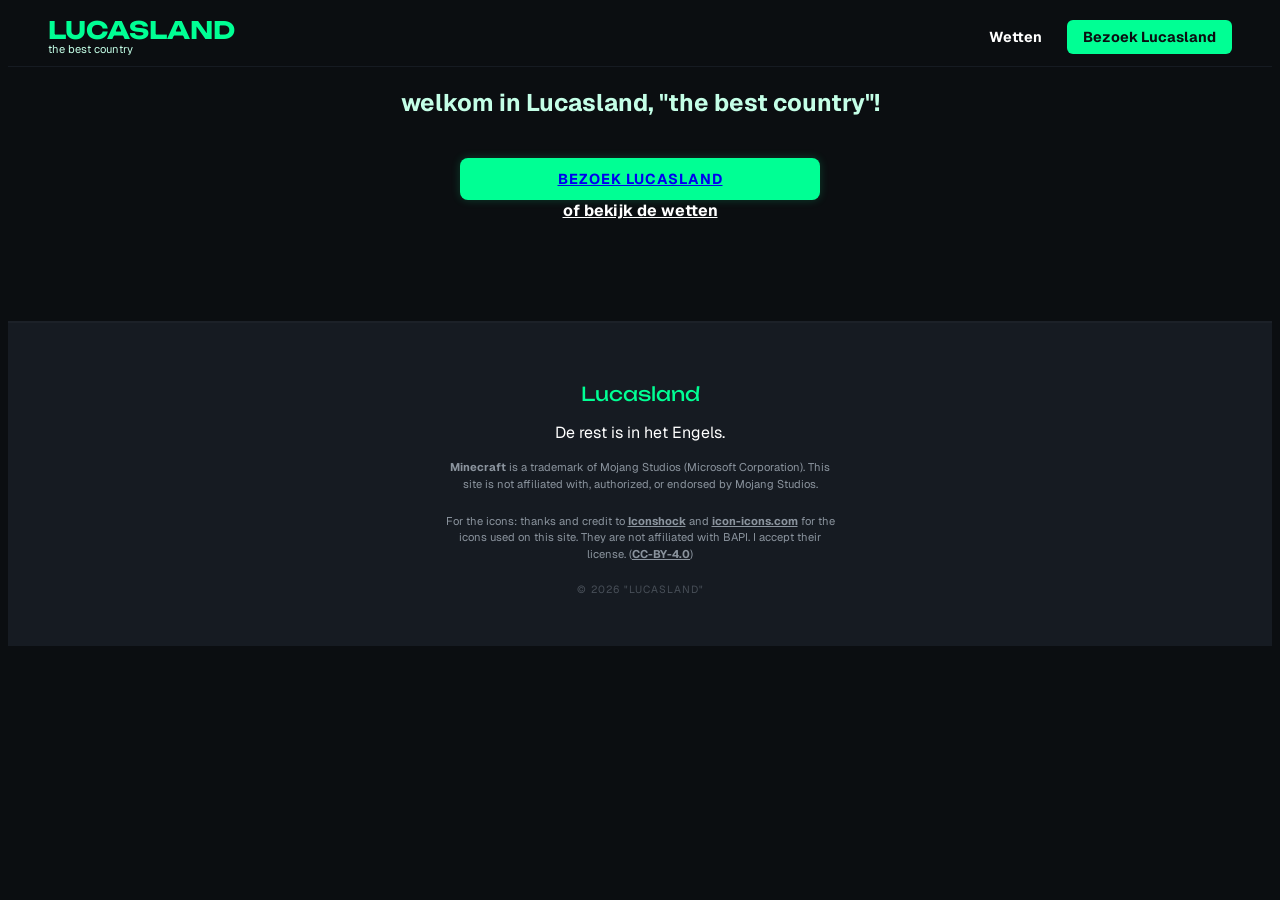
<file: index.html>
<!DOCTYPE html>
<html lang="en">
  <head>
    <meta charset="UTF-8">
    <meta name="viewport" content="width=device-width, initial-scale=1.0">
    <meta http-equiv="X-UA-Compatible" content="ie=edge">
    <link rel="stylesheet" href="css/style.css">
    <script src="js/navbar.js" defer></script>
    <title>BAPI</title>
  </head>
  <body>
    <main>
        <ll-navbar></ll-navbar>

        <h2>welkom in Lucasland, "the best country"!</h2>
      
        <div class="centering-div">
            <button class="btn btn-primary"><a href="./bezoek/index.html">bezoek Lucasland</a></button>
            <a href="./wetten/index.html" class="light-text">of bekijk de wetten</a>
        </div>

        <ll-footer></ll-footer>
    </main>
  </body>
</html>
</file>
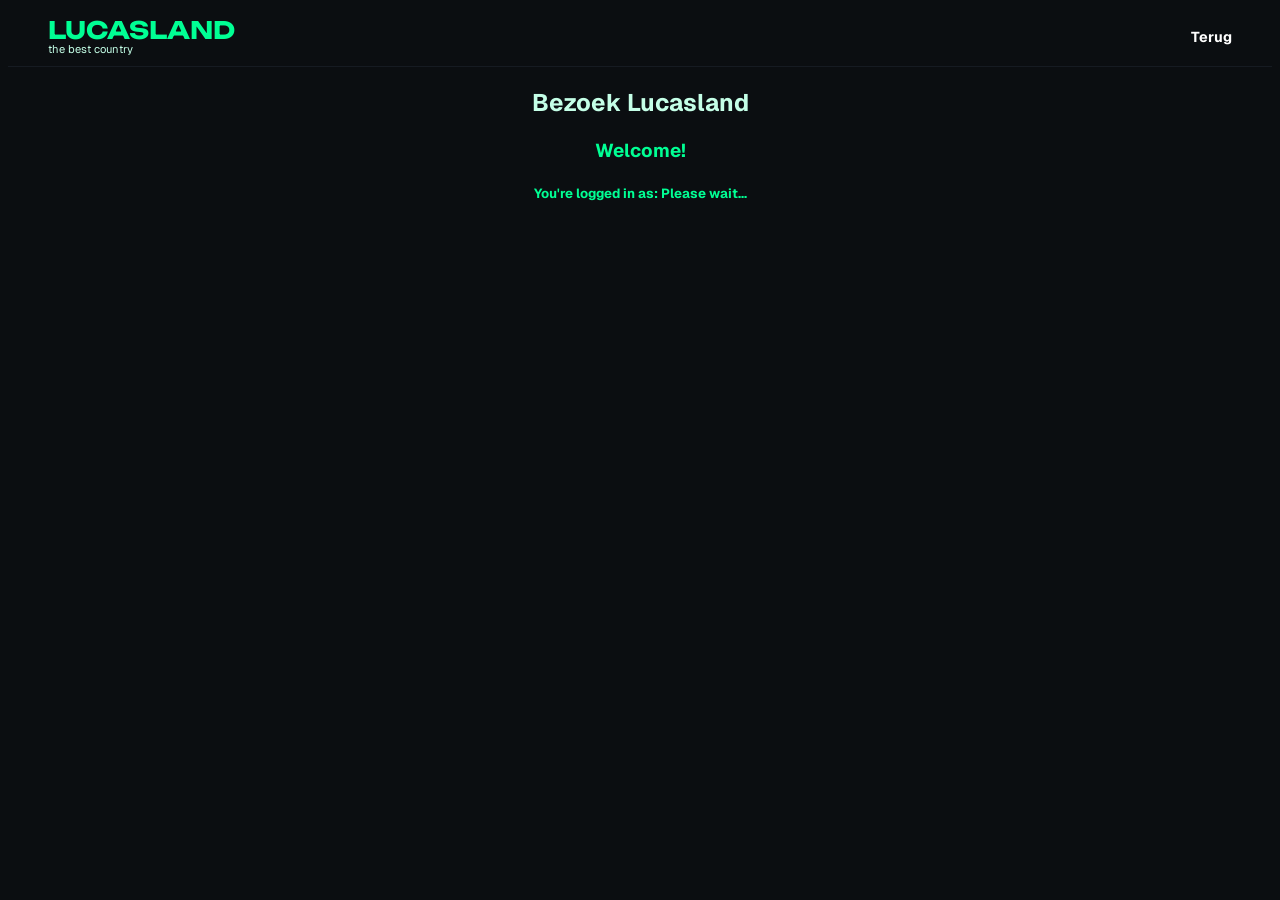
<file: bezoek/index.html>
<!DOCTYPE html>
<html lang="en">
  <head>
    <meta charset="UTF-8">
    <meta name="viewport" content="width=device-width, initial-scale=1.0">
    <meta http-equiv="X-UA-Compatible" content="ie=edge">
    
    <link rel="stylesheet" href="../css/style.css">
    
    <script src="../js/navbar.js" defer></script>
    
    <title>Bezoek Lucasland</title>
  </head>
  <body>
    <main>
        <sec-navbar></sec-navbar>

        <h2>Bezoek Lucasland</h2>
      
        <h3 class="header-text green-text">Welcome!</h3>
        <h5 id="email" class="header-text green-text">You're logged in as: <span class="light-text" id="emailSpan">Please wait...</span></h4>
    </main>
  </body>
</html>
</file>
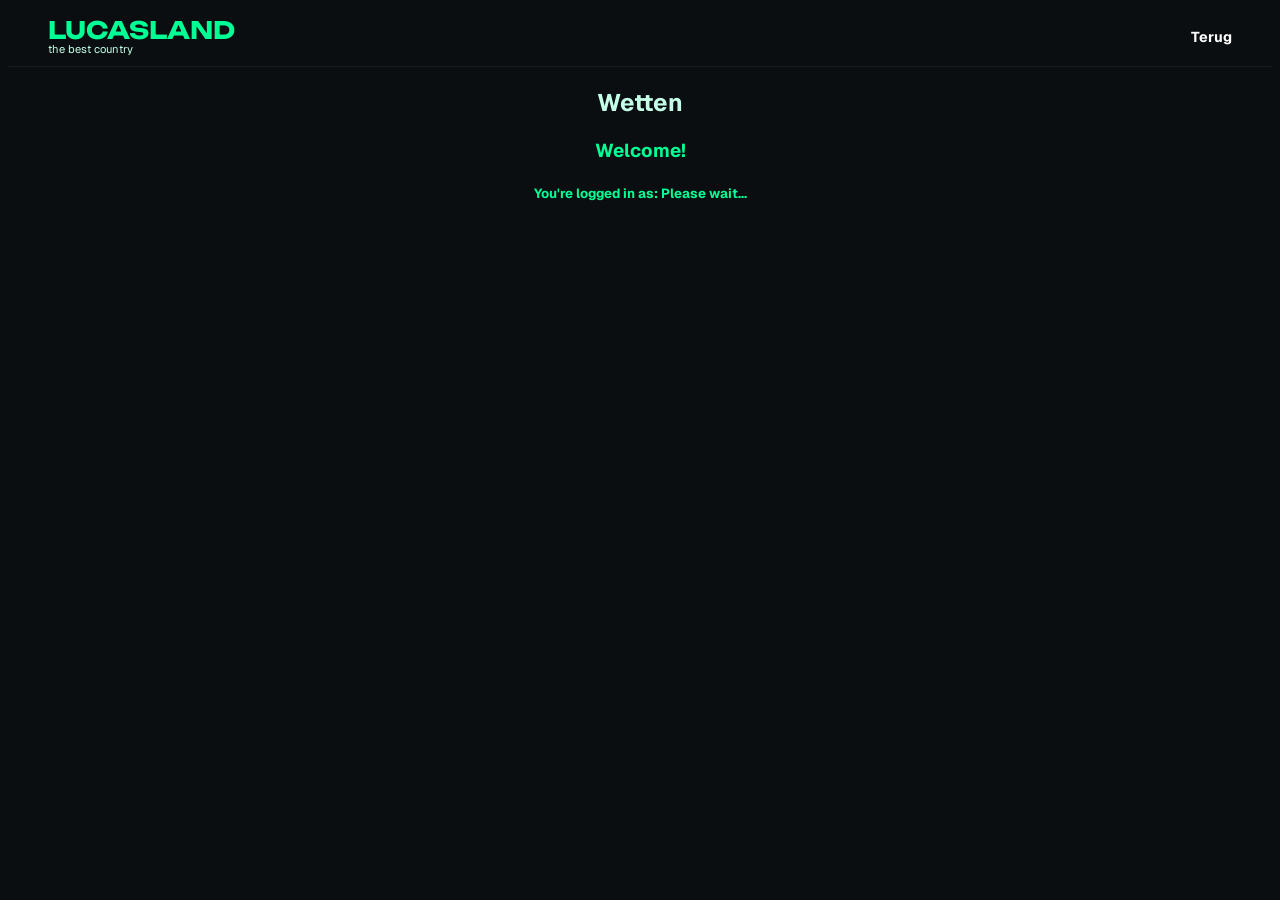
<file: wetten/index.html>
<!DOCTYPE html>
<html lang="en">
  <head>
    <meta charset="UTF-8">
    <meta name="viewport" content="width=device-width, initial-scale=1.0">
    <meta http-equiv="X-UA-Compatible" content="ie=edge">
    
    <link rel="stylesheet" href="../css/style.css">
    
    <script src="../js/navbar.js" defer></script>
    
    <title>Lucasland - Wetten</title>
  </head>
  <body>
    <main>
        <sec-navbar></sec-navbar>

        <h2>Wetten</h2>
      
        <h3 class="header-text green-text">Welcome!</h3>
        <h5 id="email" class="header-text green-text">You're logged in as: <span class="light-text" id="emailSpan">Please wait...</span></h4>
    </main>
  </body>
</html>
</file>
<file: css/style.css>
@import url('https://fonts.googleapis.com/css2?family=Geist:wght@400;700&family=Unbounded:wght@700&display=swap');

/* 1. Define them once */
:root {
  --bapi-green: #00FF94;
  --bapi-light: #C4FFE7;
  --bapi-dark: #00311d; 
  --bapi-bg: #0B0E11;
  --bapi-card: #161B22;

  --font-main: 'Geist', sans-serif;
  --font-heading: 'Unbounded', sans-serif;
}

body {
  background-color: var(--bapi-bg);
}

/* 2. Use them in your regular classes */
.stats-card {
    /* 1. The Essential Fix */
    box-sizing: border-box; /* This makes sure padding doesn't push the card wider than 100% */
    
    /* 2. Responsive Width */
    width: calc(100% - 40px); /* 100% width minus 20px gap on each side */
    max-width: 400px;        /* Perfect size for PC */
    
    /* 3. Centering */
    margin: 20px auto;       /* Centers it and adds space between cards */
    
    /* 4. Visuals from your pic */
    background-color: var(--bapi-card);
    border: 2px solid var(--bapi-green);
    border-radius: 12px;
    padding: 20px;
    word-wrap: break-word;   /* Prevents long game names from breaking the box */
}



.coin-text, .green-text {
    color: var(--bapi-green); /* Uses the green */
    font-weight: bold;
}

.light-text {
    color: var(--bapi-); /* Uses the green */
    font-weight: bold;
}

.alert-text {
    color: var(--bapi-dark); /* Uses the green */
    font-weight: bold;
}


h1, .stat-number {
  text-align: center;
  font-family: var(--font-heading);
  text-transform: uppercase;
  color: var(--bapi-green);
}

h2, .header-text {
  text-align: center;
  font-family: var(--font-main);
}

h2 {
  color: var(--bapi-light);
}

body, p, .api-key {
  font-family: var(--font-main);
  color: #ffffff;
}

/* Add this to your style.css */

.btn {
    font-family: 'Geist', sans-serif;
    font-weight: 700;
    text-transform: uppercase;
    letter-spacing: 1px;
    padding: 12px 24px;
    border-radius: 8px;
    cursor: pointer;
    transition: all 0.2s ease;
    display: flex;
    width: 100%;
    box-sizing: border-box;
    align-items: center;
    justify-content: center;
    gap: 8px;
    outline: none;
    border: none;
    font-size: 0.9rem;
    text-align: center;
}

/* Primary "Neon" Button */
.btn-primary {
    background-color: var(--bapi-green);
    color: var(--bapi-bg);
    box-shadow: 0 0 10px rgba(0, 255, 148, 0.2);
}

.btn-primary:hover {
    transform: translateY(-2px);
    box-shadow: 0 0 20px rgba(0, 255, 148, 0.5);
    filter: brightness(1.1);
}

.btn-primary:active {
    transform: translateY(0);
}

/* Secondary "Ghost" Button */
.btn-ghost {
    background-color: transparent;
    color: var(--bapi-green);
    border: 2px solid var(--bapi-green);
}

.btn-ghost:hover {
    background-color: rgba(0, 255, 148, 0.1);
    box-shadow: inset 0 0 10px rgba(0, 255, 148, 0.2);
}

.centering-div {
    text-align: center;
    box-sizing: border-box; /* This makes sure padding doesn't push the card wider than 100% */
    
    max-width: 400px;        /* Perfect size for PC */
    
    margin: 20px auto;       /* Centers it and adds space between cards */
    
    padding: 20px;
    word-wrap: break-word;   /* Prevents long game names from breaking the box */
}

.topbar {
    display: flex;
    justify-content: space-between; /* Pushes logo left, links right */
    align-items: center;
    padding: 10px 40px;
    background-color: var(--bapi-bg);
    border-bottom: 1px solid var(--bapi-card); /* Subtle divider line */
    width: 100%;
    box-sizing: border-box;
}

.logo-area {
    display: flex;
    flex-direction: column;
    align-items: flex-start; /* Aligns BAPI and tagline to the left */
}

.topbar h1 {
    margin: 0;
    font-size: 1.5rem;
    line-height: 1;
}

.tagline {
    margin: 0;
    font-size: 0.7rem;
    font-family: var(--font-main);
    color: var(--bapi-light);
    text-transform: lowercase;
}

.nav-links {
    display: flex;
    gap: 25px;
    align-items: center;
}

.nav-links a {
    text-decoration: none;
    font-size: 0.9rem;
    transition: 0.2s;
}

.nav-links a:hover {
    color: var(--bapi-green);
}

/* Optional: Make the Signup link look like a small button */
.btn-signup {
    background-color: var(--bapi-green);
    color: var(--bapi-bg) !important;
    padding: 8px 16px;
    border-radius: 6px;
    font-weight: bold;
}

@media (max-width: 600px) {
    .topbar {
        padding: 10px 15px;
    }
    .tagline {
        display: none; /* Hides the long text on small phones to save space */
    }
}

.ll-footer {
    margin-top: 80px; /* Space from your game cards */
    padding: 40px 20px;
    background-color: var(--bapi-card); /* Slightly different from bg */
    border-top: 2px solid #1c2128;
    width: 100%;
    box-sizing: border-box;
}

.footer-content {
    max-width: 400px;
    margin: 0 auto;
    text-align: center;
}

.footer-logo {
    font-family: var(--font-heading);
    color: var(--bapi-green);
    font-size: 1.2rem;
    margin-bottom: 10px;
}

.disclaimer {
    font-size: 0.7rem;
    color: #8b949e;
    line-height: 1.5;
    margin-bottom: 20px;
}

.copyright {
    font-size: 0.65rem;
    color: #484f58;
    text-transform: uppercase;
    letter-spacing: 1px;
}
</file>
